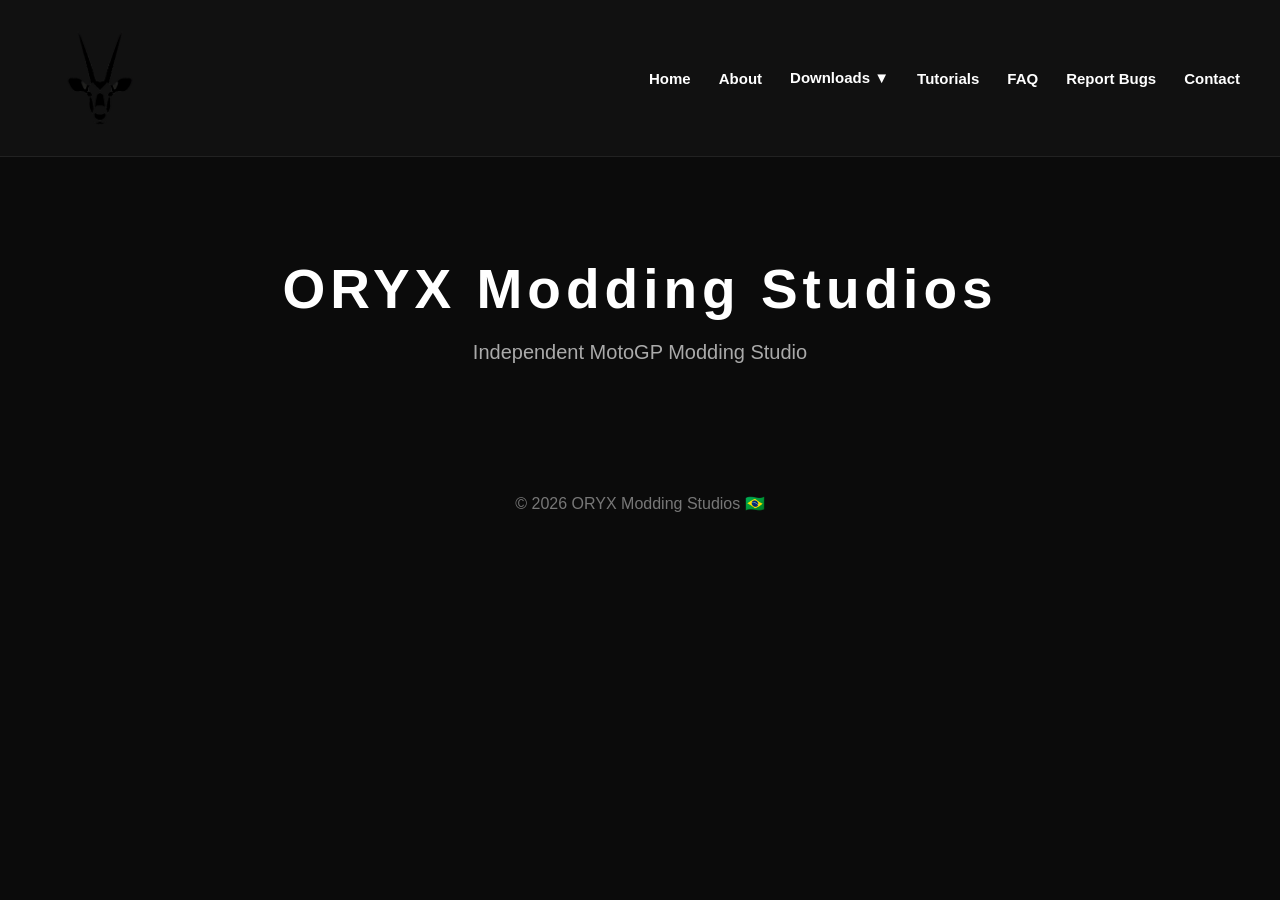
<file: index.html>
<!DOCTYPE html>
<html lang="en">

<head>

    <meta charset="UTF-8">

    <meta name="viewport" content="width=device-width, initial-scale=1.0">

    <title>ORYX Modding Studios</title>

    <link rel="stylesheet" href="css/style.css">

</head>


<body>


    <!-- Navigation -->

    <nav class="navbar">

        <div class="nav-container">


            <a href="index.html" class="logo">

                <img src="images/logo.png" alt="ORYX Logo">

            </a>


            <div class="nav-menu">


                <a href="index.html">
                    Home
                </a>


                <a href="about.html">
                    About
                </a>


                <div class="dropdown">


                    <a href="downloads.html">
                        Downloads ▼
                    </a>


                    <div class="dropdown-content">


                        <a href="paintkits.html">
                            Paint Kits
                        </a>


                        <a href="mods.html">
                            Mods
                        </a>


                    </div>


                </div>


                <a href="tutorials.html">
                    Tutorials
                </a>


                <a href="faq.html">
                    FAQ
                </a>


                <a href="bugs.html">
                    Report Bugs
                </a>


                <a href="contact.html">
                    Contact
                </a>


            </div>


        </div>


    </nav>



    <!-- Hero Section -->

    <main class="hero">




        <h1>
            ORYX Modding Studios
        </h1>


        <p>
            Independent MotoGP Modding Studio
        </p>


    </main>



    <!-- Footer -->

    <footer>


        © 2026 ORYX Modding Studios 🇧🇷


    </footer>



</body>


</html>
</file>
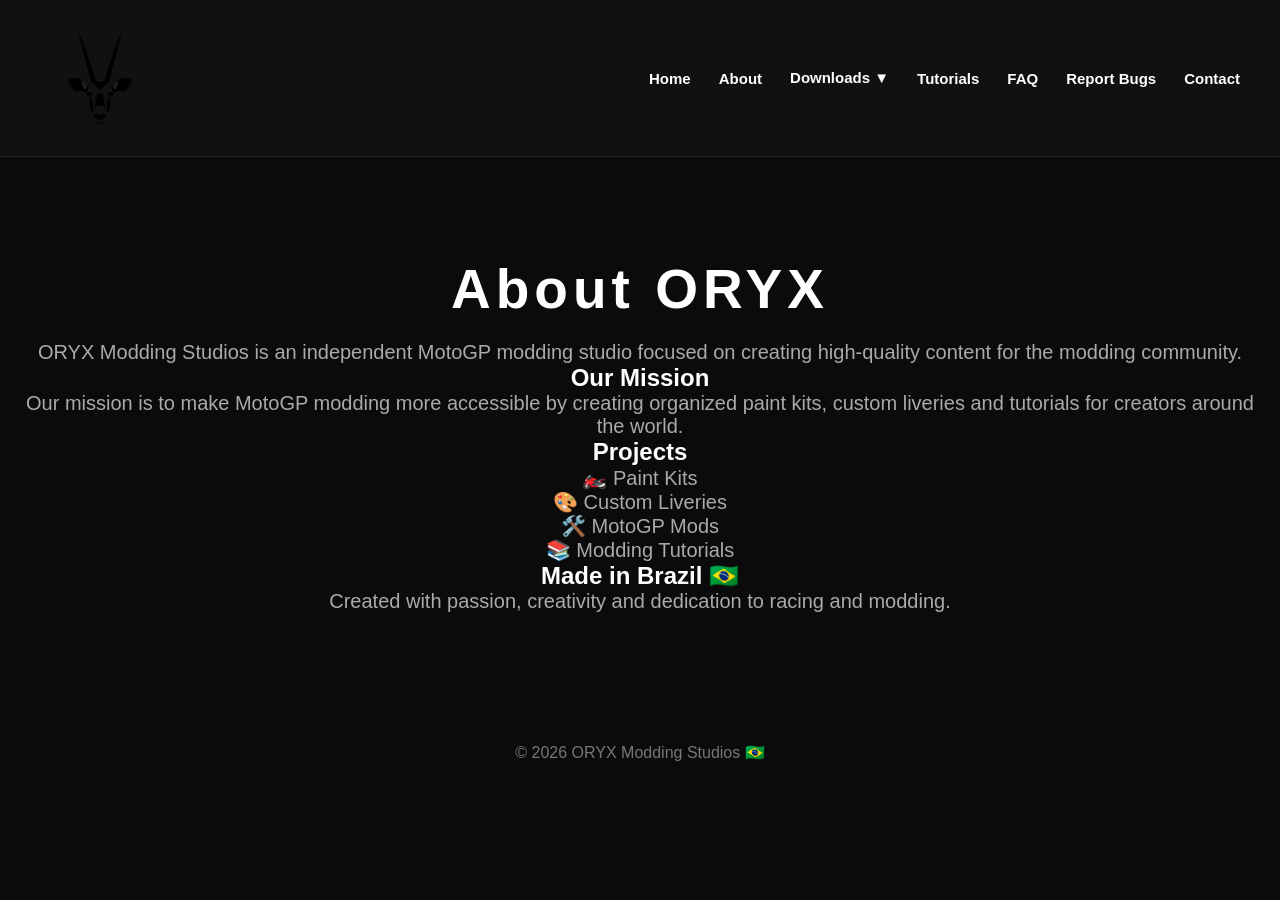
<file: about.html>
<!DOCTYPE html>
<html lang="en">

<head>

    <meta charset="UTF-8">

    <meta name="viewport" content="width=device-width, initial-scale=1.0">

    <title>About | ORYX Modding Studios</title>

    <link rel="stylesheet" href="css/style.css">

</head>


<body>


<!-- Navigation -->

<nav class="navbar">


    <div class="nav-container">


        <a href="index.html" class="logo">

            <img src="images/logo.png" alt="ORYX Logo">

        </a>



        <div class="nav-menu">


            <a href="index.html">
                Home
            </a>


            <a href="about.html">
                About
            </a>


            <div class="dropdown">


                <a href="downloads.html">
                    Downloads ▼
                </a>


                <div class="dropdown-content">


                    <a href="paintkits.html">
                        🎨 Paint Kits
                    </a>


                    <a href="mods.html">
                        🛠️ Mods
                    </a>


                </div>


            </div>



            <a href="tutorials.html">
                Tutorials
            </a>


            <a href="faq.html">
                FAQ
            </a>


            <a href="bugs.html">
                Report Bugs
            </a>


            <a href="contact.html">
                Contact
            </a>


        </div>


    </div>


</nav>





<!-- About Content -->


<main class="hero">


    <div class="about-section">

        <h1>
            About ORYX
        </h1>


        <p>
            ORYX Modding Studios is an independent MotoGP modding studio focused on creating high-quality content for the modding community.
        </p>

    </div>




    <div class="about-section">

        <h2>
            Our Mission
        </h2>


        <p>
            Our mission is to make MotoGP modding more accessible by creating organized paint kits, custom liveries and tutorials for creators around the world.
        </p>

    </div>




    <div class="about-section">

        <h2>
            Projects
        </h2>


        <p>
            🏍️ Paint Kits<br>
            🎨 Custom Liveries<br>
            🛠️ MotoGP Mods<br>
            📚 Modding Tutorials
        </p>

    </div>




    <div class="about-section">

        <h2>
            Made in Brazil 🇧🇷
        </h2>


        <p>
            Created with passion, creativity and dedication to racing and modding.
        </p>

    </div>



</main>





<footer>

    © 2026 ORYX Modding Studios 🇧🇷

</footer>



</body>

</html>
</file>
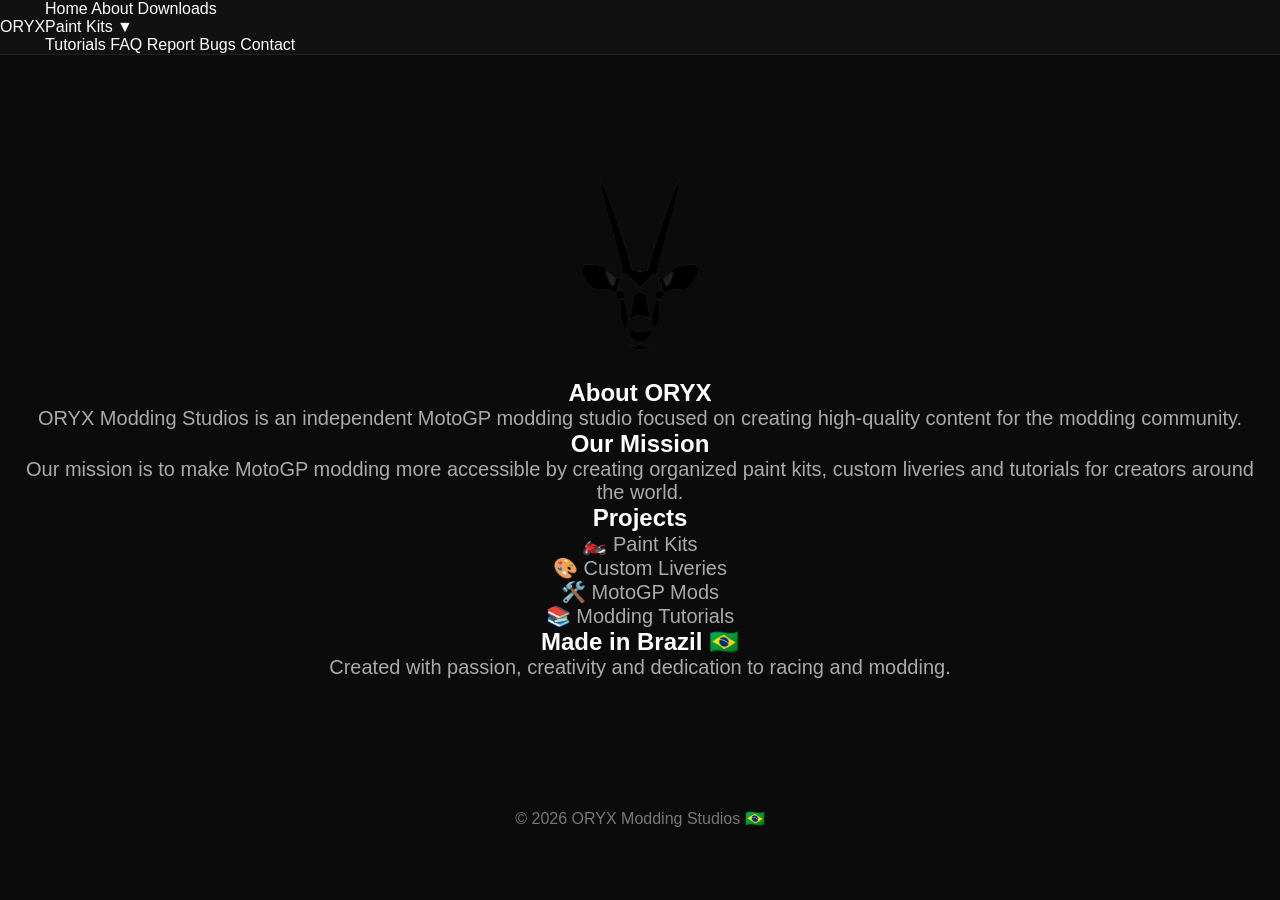
<file: about_backup.html>
<!DOCTYPE html>

<html lang="en">

<head>

<meta charset="UTF-8">

<meta name="viewport" content="width=device-width, initial-scale=1.0">

<title>About | ORYX Modding Studios</title>

<link rel="stylesheet" href="css/style.css">

</head>


<body>


<nav class="navbar">


<div class="logo">
ORYX
</div>


<nav>

<a href="index.html">Home</a>

<a href="about.html">About</a>

<a href="downloads.html">Downloads</a>


<div class="dropdown">

<a href="#">
Paint Kits ▼
</a>


<div class="dropdown-content">

<a href="#">
Honda RC213V
</a>

<a href="#">
Yamaha YZR-M1
</a>

<a href="#">
Ducati Desmosedici GP
</a>

</div>


</div>


<a href="#">Tutorials</a>

<a href="#">FAQ</a>

<a href="#">Report Bugs</a>

<a href="#">Contact</a>


</nav>


</nav>



<section class="hero">


<img src="images/logo.png" width="220">


<h2>
About ORYX
</h2>


<p>
ORYX Modding Studios is an independent MotoGP modding studio focused on creating high-quality content for the modding community.
</p>


<h2>
Our Mission
</h2>


<p>
Our mission is to make MotoGP modding more accessible by creating organized paint kits, custom liveries and tutorials for creators around the world.
</p>


<h2>
Projects
</h2>


<p>
🏍️ Paint Kits<br>
🎨 Custom Liveries<br>
🛠️ MotoGP Mods<br>
📚 Modding Tutorials
</p>


<h2>
Made in Brazil 🇧🇷
</h2>


<p>
Created with passion, creativity and dedication to racing and modding.
</p>



</section>



<footer>

© 2026 ORYX Modding Studios 🇧🇷

</footer>


</body>

</html>
</file>
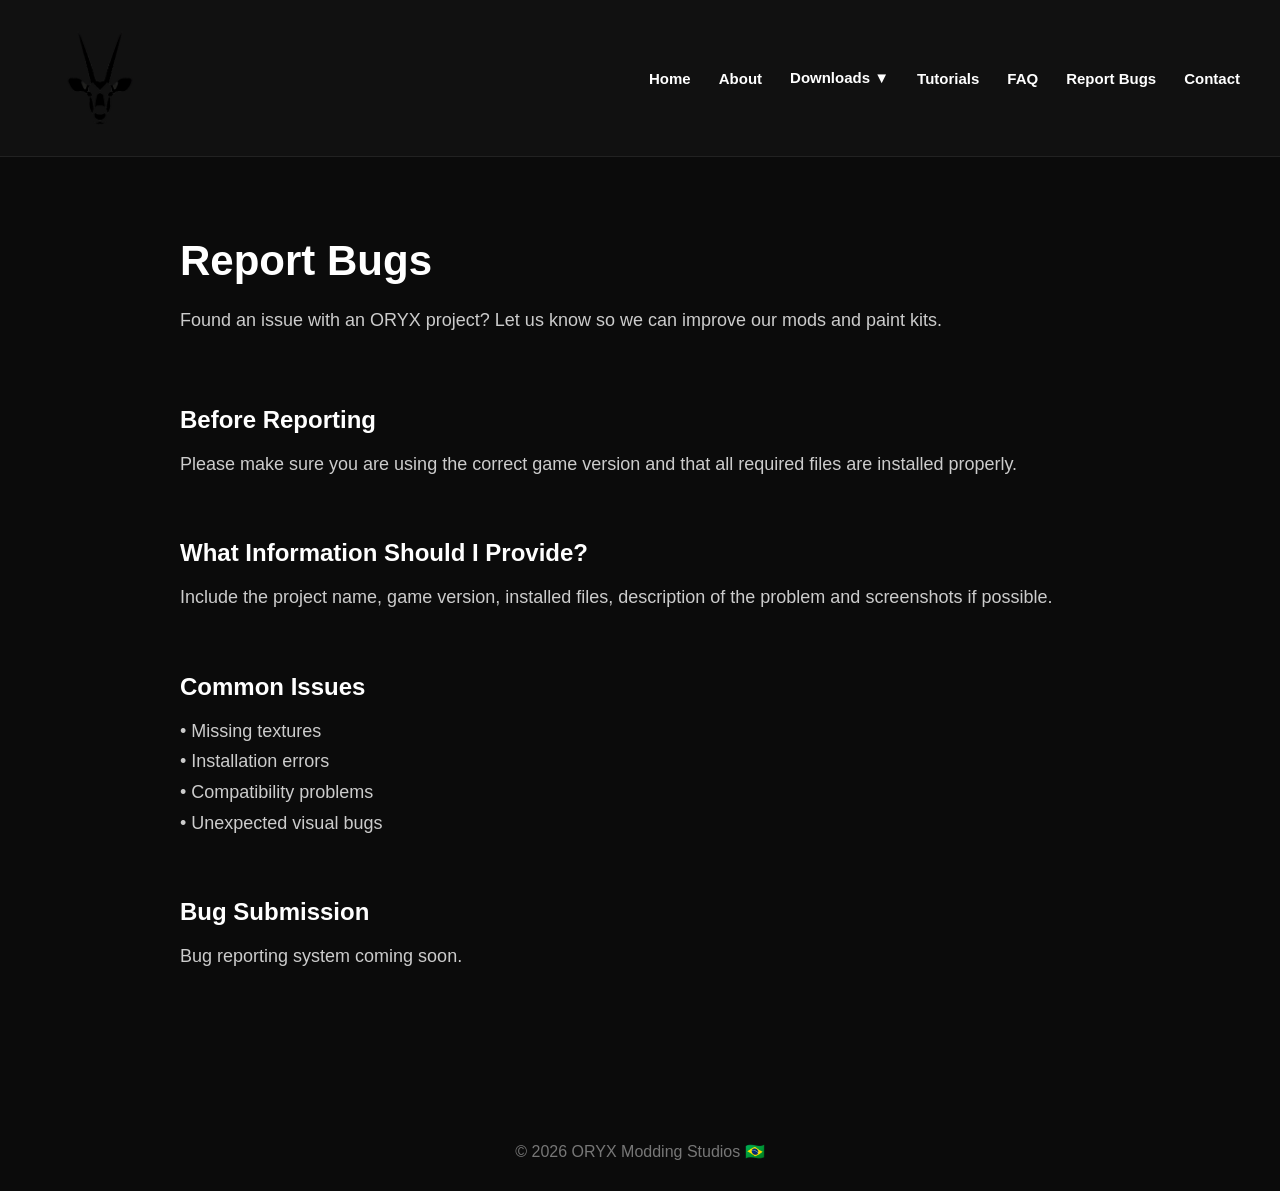
<file: bugs.html>
<!DOCTYPE html>
<html lang="en">

<head>

    <meta charset="UTF-8">

    <meta name="viewport" content="width=device-width, initial-scale=1.0">

    <title>Report Bugs | ORYX Modding Studios</title>

    <link rel="stylesheet" href="css/style.css">

</head>


<body>


<!-- Navigation -->

<nav class="navbar">

    <div class="nav-container">


        <a href="index.html" class="logo">

            <img src="images/logo.png" alt="ORYX Logo">

        </a>



        <div class="nav-menu">


            <a href="index.html">
                Home
            </a>


            <a href="about.html">
                About
            </a>



            <div class="dropdown">


                <a href="downloads.html">
                    Downloads ▼
                </a>


                <div class="dropdown-content">


                    <a href="paintkits.html">
                        🎨 Paint Kits
                    </a>


                    <a href="mods.html">
                        🛠️ Mods
                    </a>


                </div>


            </div>



            <a href="tutorials.html">
                Tutorials
            </a>


            <a href="faq.html">
                FAQ
            </a>


            <a href="bugs.html">
                Report Bugs
            </a>


            <a href="contact.html">
                Contact
            </a>


        </div>


    </div>

</nav>





<!-- Bug Report Content -->


<main class="content-page">


    <section class="page-header">


        <h1>
            Report Bugs
        </h1>


        <p>
            Found an issue with an ORYX project? Let us know so we can improve our mods and paint kits.
        </p>


    </section>





    <section class="faq-item">


        <h2>
            Before Reporting
        </h2>


        <p>
            Please make sure you are using the correct game version and that all required files are installed properly.
        </p>


    </section>





    <section class="faq-item">


        <h2>
            What Information Should I Provide?
        </h2>


        <p>
            Include the project name, game version, installed files, description of the problem and screenshots if possible.
        </p>


    </section>





    <section class="faq-item">


        <h2>
            Common Issues
        </h2>


        <p>
            • Missing textures<br>
            • Installation errors<br>
            • Compatibility problems<br>
            • Unexpected visual bugs
        </p>


    </section>





    <section class="faq-item">


        <h2>
            Bug Submission
        </h2>


        <p>
            Bug reporting system coming soon.
        </p>


    </section>



</main>





<footer>

    © 2026 ORYX Modding Studios 🇧🇷

</footer>



</body>

</html>
</file>
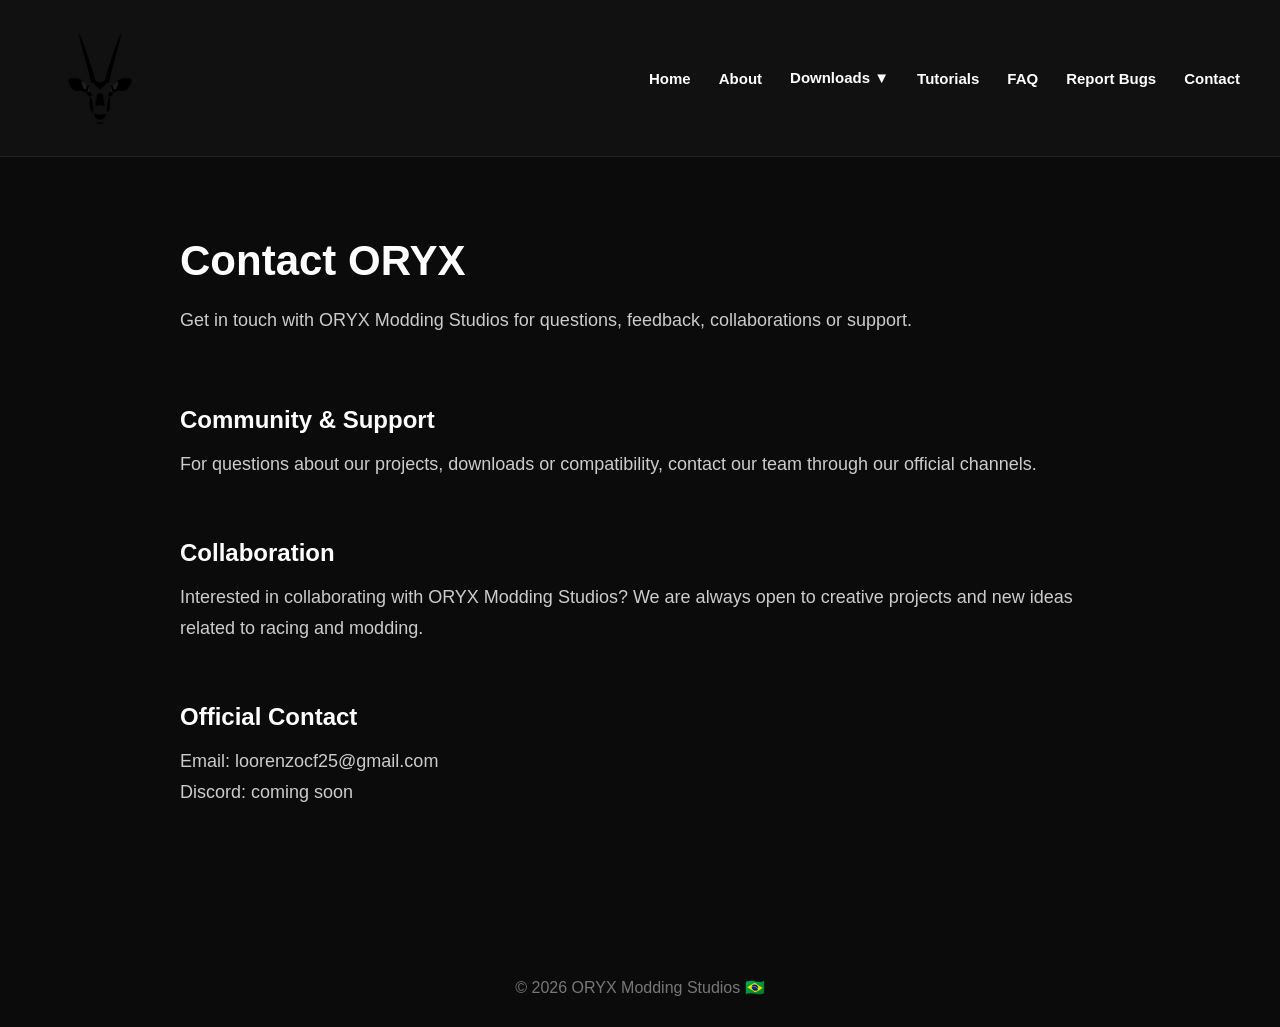
<file: contact.html>
<!DOCTYPE html>
<html lang="en">

<head>

    <meta charset="UTF-8">

    <meta name="viewport" content="width=device-width, initial-scale=1.0">

    <title>Contact | ORYX Modding Studios</title>

    <link rel="stylesheet" href="css/style.css">

</head>


<body>


<!-- Navigation -->

<nav class="navbar">

    <div class="nav-container">


        <a href="index.html" class="logo">

            <img src="images/logo.png" alt="ORYX Logo">

        </a>



        <div class="nav-menu">


            <a href="index.html">
                Home
            </a>


            <a href="about.html">
                About
            </a>



            <div class="dropdown">


                <a href="downloads.html">
                    Downloads ▼
                </a>


                <div class="dropdown-content">


                    <a href="paintkits.html">
                        🎨 Paint Kits
                    </a>


                    <a href="mods.html">
                        🛠️ Mods
                    </a>


                </div>


            </div>



            <a href="tutorials.html">
                Tutorials
            </a>


            <a href="faq.html">
                FAQ
            </a>


            <a href="bugs.html">
                Report Bugs
            </a>


            <a href="contact.html">
                Contact
            </a>


        </div>


    </div>

</nav>





<!-- Contact Content -->


<main class="content-page">


    <section class="page-header">


        <h1>
            Contact ORYX
        </h1>


        <p>
            Get in touch with ORYX Modding Studios for questions, feedback, collaborations or support.
        </p>


    </section>





    <section class="faq-item">


        <h2>
            Community & Support
        </h2>


        <p>
            For questions about our projects, downloads or compatibility, contact our team through our official channels.
        </p>


    </section>





    <section class="faq-item">


        <h2>
            Collaboration
        </h2>


        <p>
            Interested in collaborating with ORYX Modding Studios? We are always open to creative projects and new ideas related to racing and modding.
        </p>


    </section>





    <section class="faq-item">


        <h2>
            Official Contact
        </h2>


        <p>
            Email: loorenzocf25@gmail.com<br>
            Discord: coming soon
        </p>


    </section>



</main>





<footer>

    © 2026 ORYX Modding Studios 🇧🇷

</footer>



</body>

</html>
</file>
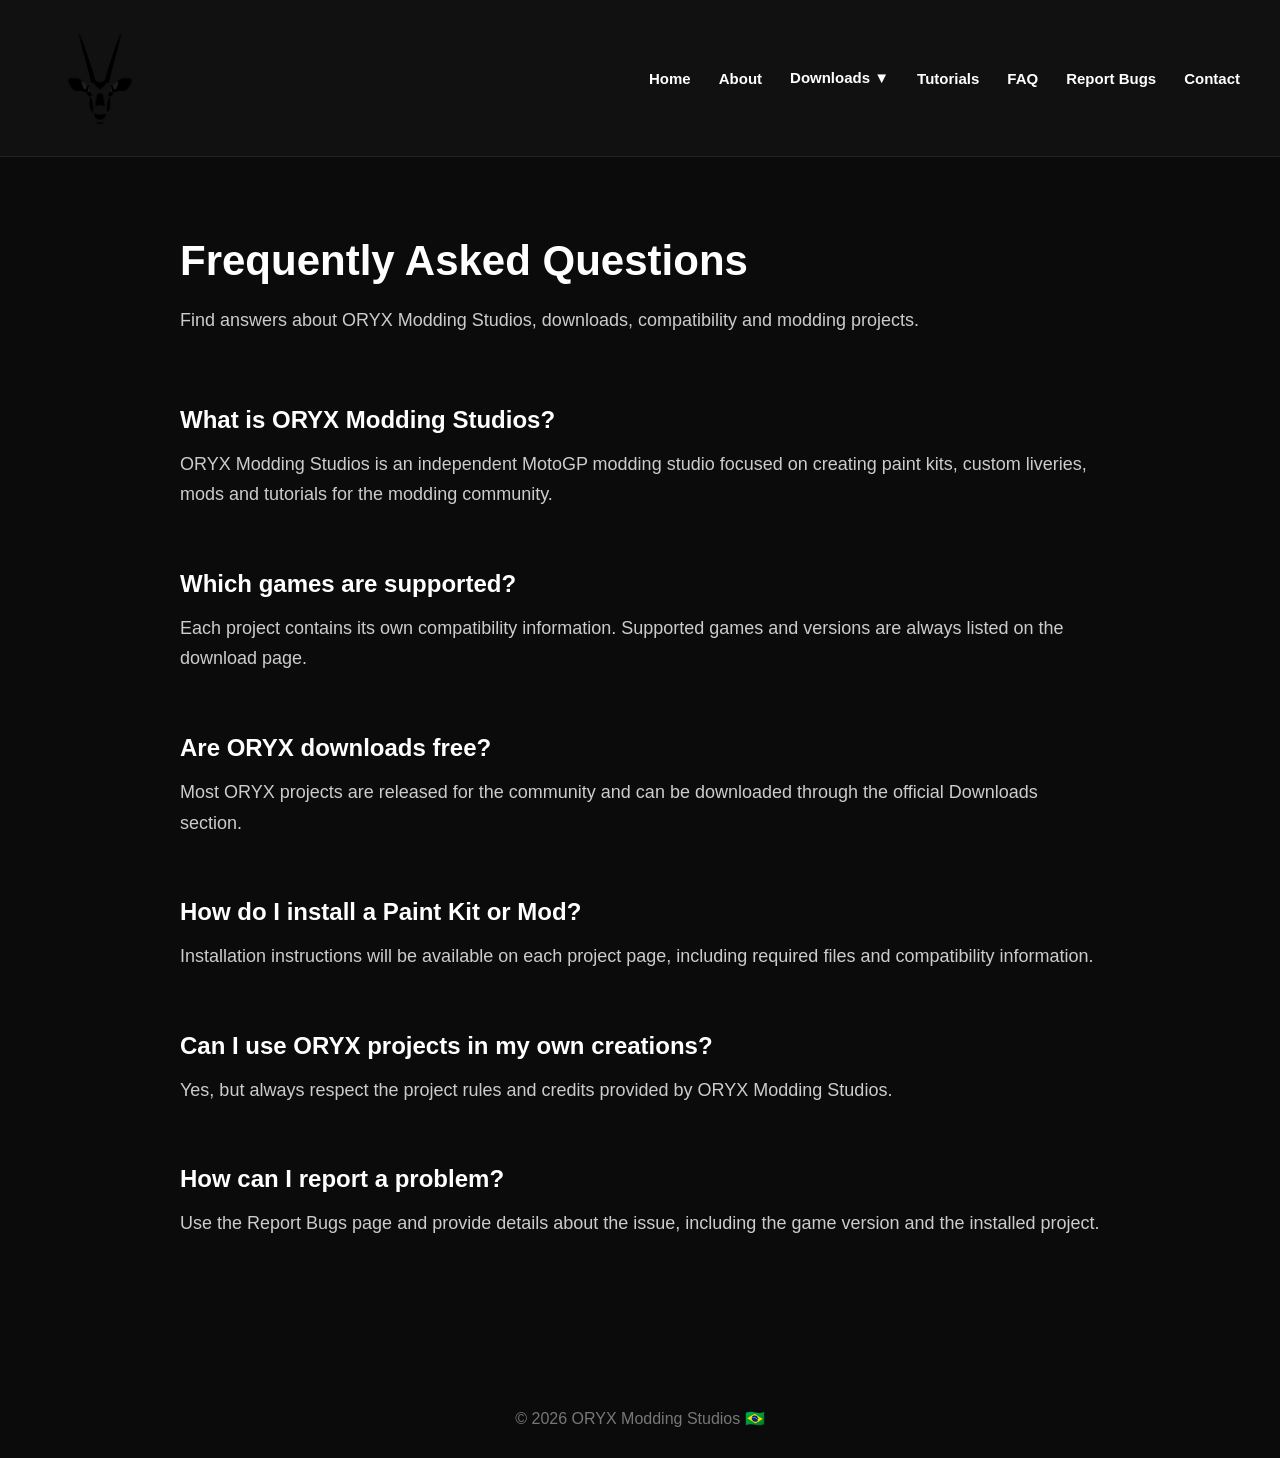
<file: faq.html>
<!DOCTYPE html>
<html lang="en">

<head>

    <meta charset="UTF-8">

    <meta name="viewport" content="width=device-width, initial-scale=1.0">

    <title>FAQ | ORYX Modding Studios</title>

    <link rel="stylesheet" href="css/style.css">

</head>


<body>


<!-- Navigation -->

<nav class="navbar">

    <div class="nav-container">


        <a href="index.html" class="logo">

            <img src="images/logo.png" alt="ORYX Logo">

        </a>



        <div class="nav-menu">


            <a href="index.html">
                Home
            </a>


            <a href="about.html">
                About
            </a>



            <div class="dropdown">


                <a href="downloads.html">
                    Downloads ▼
                </a>


                <div class="dropdown-content">


                    <a href="paintkits.html">
                        🎨 Paint Kits
                    </a>


                    <a href="mods.html">
                        🛠️ Mods
                    </a>


                </div>


            </div>



            <a href="tutorials.html">
                Tutorials
            </a>


            <a href="faq.html">
                FAQ
            </a>


            <a href="bugs.html">
                Report Bugs
            </a>


            <a href="contact.html">
                Contact
            </a>


        </div>


    </div>

</nav>





<!-- FAQ Content -->


<main class="content-page">


    <section class="page-header">


        <h1>
            Frequently Asked Questions
        </h1>


        <p>
            Find answers about ORYX Modding Studios, downloads, compatibility and modding projects.
        </p>


    </section>





    <section class="faq-item">

        <h2>
            What is ORYX Modding Studios?
        </h2>


        <p>
            ORYX Modding Studios is an independent MotoGP modding studio focused on creating paint kits, custom liveries, mods and tutorials for the modding community.
        </p>

    </section>





    <section class="faq-item">

        <h2>
            Which games are supported?
        </h2>


        <p>
            Each project contains its own compatibility information. Supported games and versions are always listed on the download page.
        </p>

    </section>





    <section class="faq-item">

        <h2>
            Are ORYX downloads free?
        </h2>


        <p>
            Most ORYX projects are released for the community and can be downloaded through the official Downloads section.
        </p>

    </section>





    <section class="faq-item">

        <h2>
            How do I install a Paint Kit or Mod?
        </h2>


        <p>
            Installation instructions will be available on each project page, including required files and compatibility information.
        </p>

    </section>





    <section class="faq-item">

        <h2>
            Can I use ORYX projects in my own creations?
        </h2>


        <p>
            Yes, but always respect the project rules and credits provided by ORYX Modding Studios.
        </p>

    </section>





    <section class="faq-item">

        <h2>
            How can I report a problem?
        </h2>


        <p>
            Use the Report Bugs page and provide details about the issue, including the game version and the installed project.
        </p>

    </section>



</main>





<footer>

    © 2026 ORYX Modding Studios 🇧🇷

</footer>



</body>

</html>
</file>
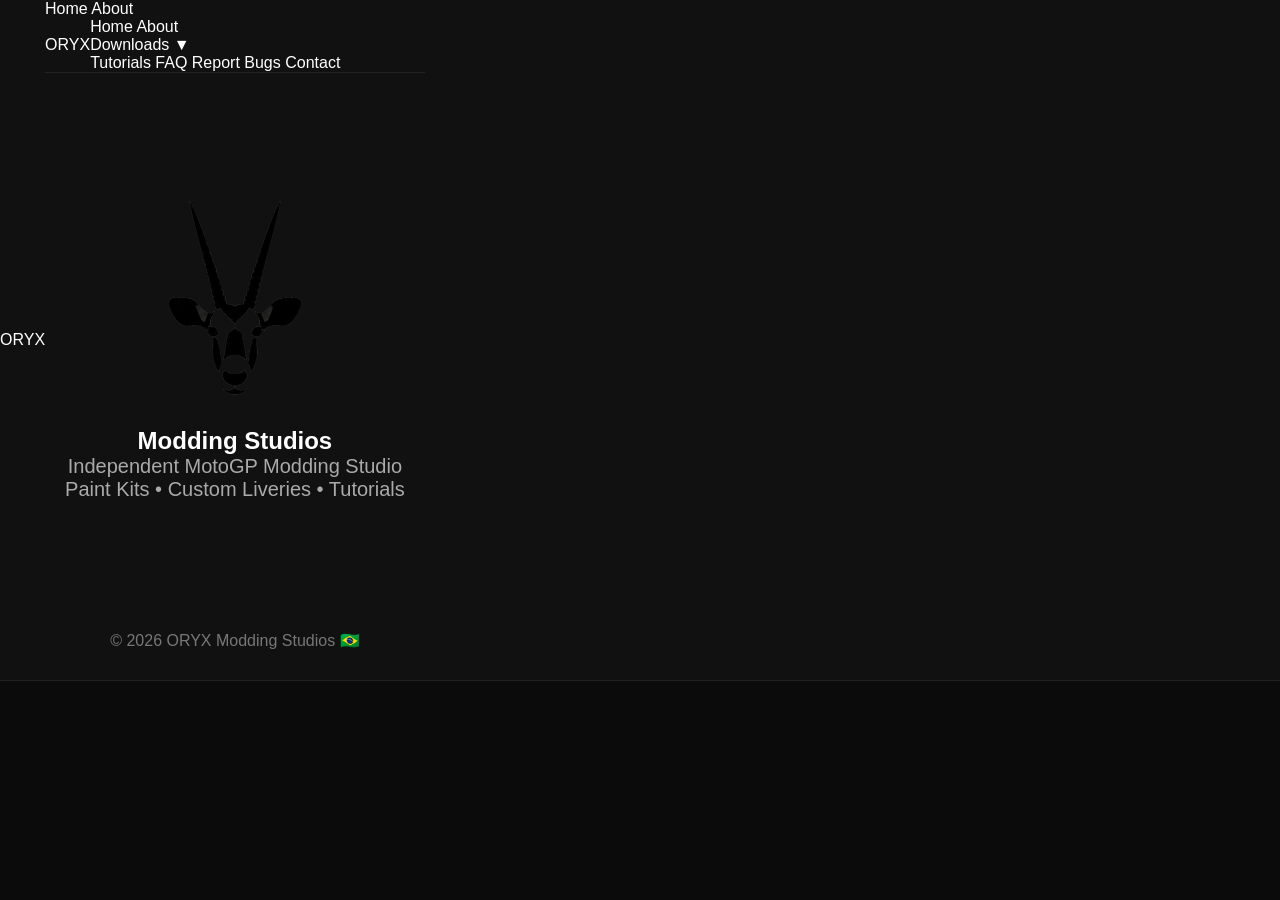
<file: index_backup.html>
<!DOCTYPE html>
<html lang="en">
<head>
    <meta charset="UTF-8">
    <meta name="viewport" content="width=device-width, initial-scale=1.0">

    <title>ORYX Modding Studios</title>
    <link rel="stylesheet" href="css/style.css">



</head>

<body>

    <nav class="navbar">

    <div class="logo">
        ORYX
    </div>

    <nav>

        <a href="index.html">Home</a>
        <a href="about.html">About</a>

<nav class="navbar">

    <div class="logo">
        ORYX
    </div>

    <div class="nav-links">

        <a href="index.html">Home</a>

        <a href="about.html">About</a>

        <div class="dropdown">

            <a href="downloads.html">
                Downloads ▼
            </a>

            <div class="dropdown-content">

                <a href="paintkits.html">
                    🎨 Paint Kits
                </a>

                <a href="mods.html">
                    🛠️ Mods
                </a>

            </div>

        </div>

        <a href="tutorials.html">Tutorials</a>

        <a href="faq.html">FAQ</a>

        <a href="bugs.html">Report Bugs</a>

        <a href="contact.html">Contact</a>

    </div>

</nav>


<section class="hero">

<img src="images/logo.png" width="250">

<h2>Modding Studios</h2>

<p>
Independent MotoGP Modding Studio
</p>

<p>
Paint Kits • Custom Liveries • Tutorials
</p>

</section>

<footer>

    © 2026 ORYX Modding Studios 🇧🇷

</footer>


</body>
</html>
</file>
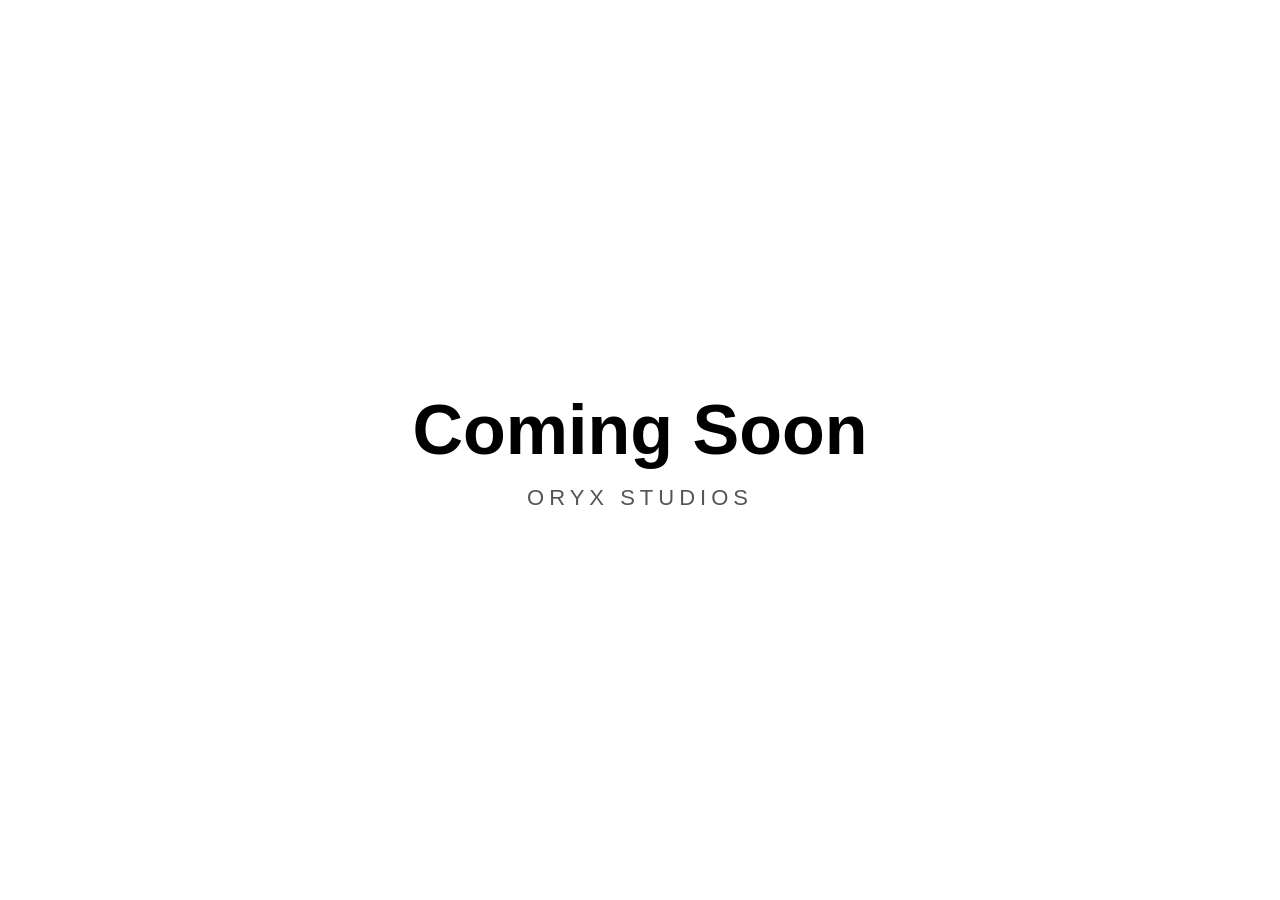
<file: tutorials.html>
<!DOCTYPE html>
<html lang="en">

<head>

    <meta charset="UTF-8">

    <meta name="viewport" content="width=device-width, initial-scale=1.0">

    <title>Tutorials | ORYX Modding Studios</title>

    <link rel="stylesheet" href="css/style.css">

</head>


<body class="coming-page">


    <main class="coming-container">


        <h1>
            Coming Soon
        </h1>


        <p>
            ORYX STUDIOS
        </p>


    </main>



</body>

</html>
</file>
<file: css/style.css>
/* =========================================
   ORYX Modding Studios
   Website V2 - Main Styles
   ========================================= */


/* Reset */

* {

    margin: 0;

    padding: 0;

    box-sizing: border-box;

}



/* Body */

body {

    font-family: Arial, Helvetica, sans-serif;

    background: #0b0b0b;

    color: white;

    min-height: 100vh;

}



/* Links */

a {

    color: inherit;

    text-decoration: none;

}

/* =========================================
   Navbar
   ========================================= */


.navbar {

    width: 100%;

    background: #111;

    border-bottom: 1px solid #222;

}



.nav-container {

    width: 100%;

    padding: 18px 40px;

    display: flex;

    align-items: center;

    justify-content: space-between;

}


/* Logo */

.logo img {

    width: 120px;

    height: auto;

}



/* Menu */

.nav-menu {

    display: flex;

    align-items: center;

    gap: 28px;

}



.nav-menu a {

    font-size: 15px;

    font-weight: 600;

    color: white;

    transition: color 0.3s ease;

}



.nav-menu a:hover {

    color: #00a86b;

}

/* =========================================
   Navbar Alignment Fix
   ========================================= */


.navbar {

    display: flex;

    width: 100%;

}



.nav-container {

    width: 100%;

}



.logo {

    display: flex;

    align-items: center;

}



.nav-menu {

    display: flex;

    align-items: center;

    gap: 28px;

}
/* =========================================
   Downloads Dropdown
   ========================================= */


.dropdown {

    position: relative;

}



.dropdown-content {

    position: absolute;

    top: 35px;

    left: 0;

    background: #151515;

    width: 220px;

    padding: 10px;

    border-radius: 10px;

    border: 1px solid #222;

    display: none;

    z-index: 10;

}



.dropdown-content a {

    display: block;

    padding: 12px;

}



.dropdown-content a:hover {

    background: #222;

    color: #00a86b;

}



.dropdown:hover .dropdown-content {

    display: block;

}
/* =========================================
   Hero Section
   ========================================= */


.hero {

    text-align: center;

    padding: 100px 20px;

}



.hero h1 {

    font-size: 55px;

    letter-spacing: 5px;

    margin-bottom: 20px;

}



.hero p {

    font-size: 20px;

    color: #aaa;

}
/* =========================================
   Footer
   ========================================= */


footer {

    text-align: center;

    padding: 30px;

    color: #777;

}
/* =========================================
   Internal Pages - FAQ Layout
   ========================================= */


.content-page {

    max-width: 1000px;

    margin: 0 auto;

    padding: 80px 40px;

    text-align: left;

}



.page-header {

    margin-bottom: 70px;

}



.content-page h1 {

    font-size: 42px;

    margin-bottom: 20px;

}



.content-page h2 {

    color: white;

    margin-bottom: 15px;

}



.content-page p {

    color: #cccccc;

    line-height: 1.7;

    font-size: 18px;

}



.faq-item {

    margin-bottom: 60px;

}
/* =========================================
   Coming Soon Page
   ========================================= */


.coming-page {

    background: white;

    color: black;

    height: 100vh;

    display: flex;

    align-items: center;

    justify-content: center;

}



.coming-container {

    text-align: center;

}



.coming-container h1 {

    font-size: 70px;

    font-weight: 700;

    margin-bottom: 15px;

}



.coming-container p {

    font-size: 22px;

    letter-spacing: 5px;

    color: #555;

}
</file>
